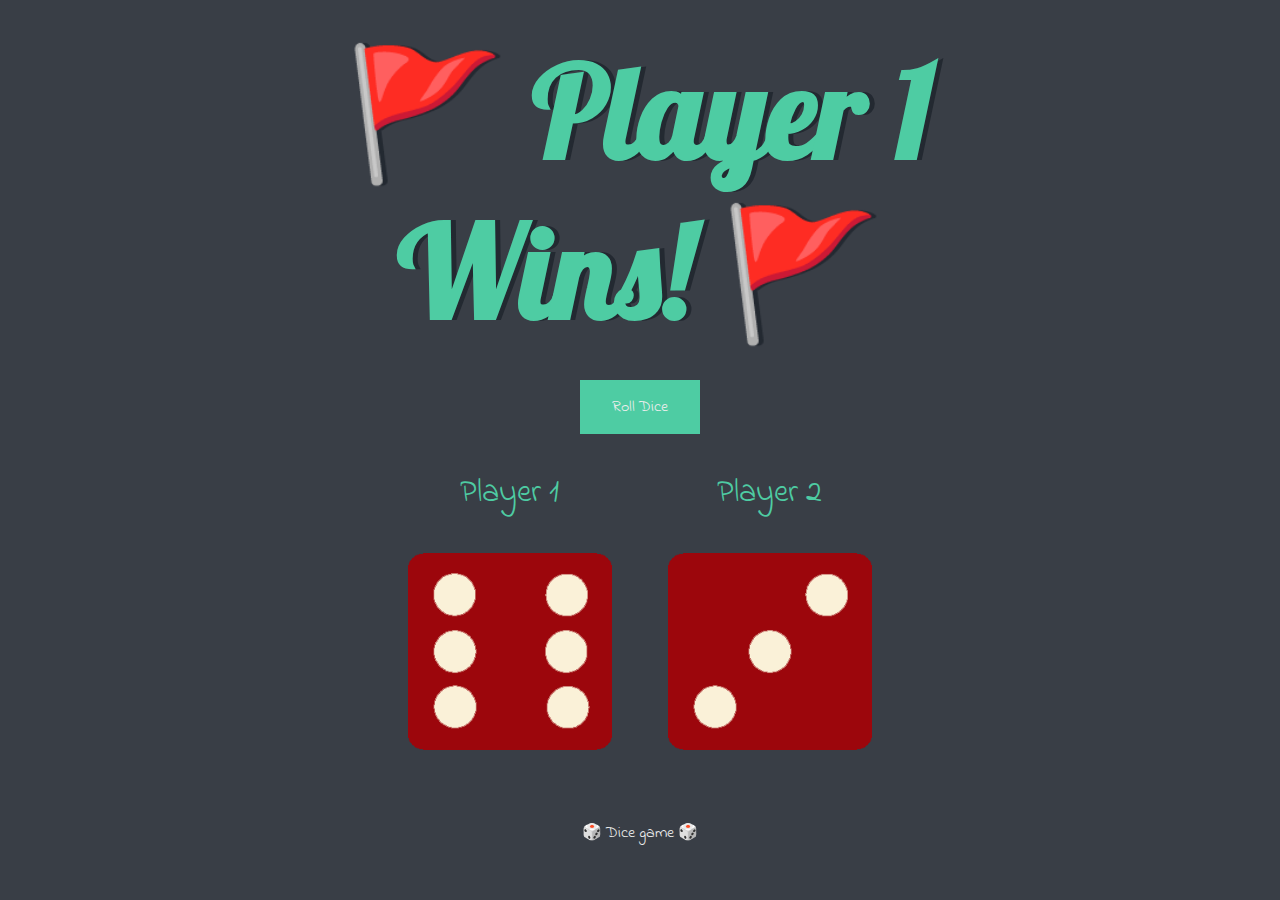
<file: index.html>
<!DOCTYPE html>
<html lang="en" dir="ltr">
  <head>
    <meta charset="utf-8">
    <title>Dicee</title>
    <link rel="stylesheet" href="dice_css.css">
    <link href="https://fonts.googleapis.com/css?family=Indie+Flower|Lobster" rel="stylesheet">
    

  </head>
  <body>
    <!-- rolls the dice -->
   
      <div class="container">
        <h1>Refresh Me</h1>

        <button class="button" type="button" name="button" onclick="rollDice()">Roll Dice</button>

        <div class="dice">
          <p>Player 1</p>
          <img class="img1" src="./dice6.png">
        </div>
  
        <div class="dice">
          <p>Player 2</p>
          <img class="img2" src="./dice6.png">
        </div>
  
      </div>
      <script src="./index.js"></script>
  </body>

  <footer>
    🎲 Dice game 🎲 
  </footer>
</html>
</file>
<file: dice_css.css>
.container {
    width: 70%;
    margin: auto;
    text-align: center;
  }
  
  .dice {
    text-align: center;
    display: inline-block;
  
  }
  
  body {
    background-color: #393E46;
  }
  
  h1 {
    margin: 30px;
    font-family: 'Lobster', cursive;
    text-shadow: 5px 0 #232931;
    font-size: 8rem;
    color: #4ECCA3;
  }
  
  p {
    font-size: 2rem;
    color: #4ECCA3;
    font-family: 'Indie Flower', cursive;
  }
  
  img {
    width: 80%;
  }
  
  footer {
    margin-top: 5%;
    color: #EEEEEE;
    text-align: center;
    font-family: 'Indie Flower', cursive;
  
  }

  button {
    background-color: #4ECCA3;
    border: none;
    color: #EEEEEE;
    padding: 15px 32px;
    text-align: center;
    text-decoration: none;
    display: inline-block;
    font-family: 'Indie Flower', cursive;
    font-size: 16px;
    margin: 4px 2px;
    cursor: pointer;
    /* for centre allign */
    display: block;
    margin-left: auto;
    margin-right: auto;
    
  }
</file>
